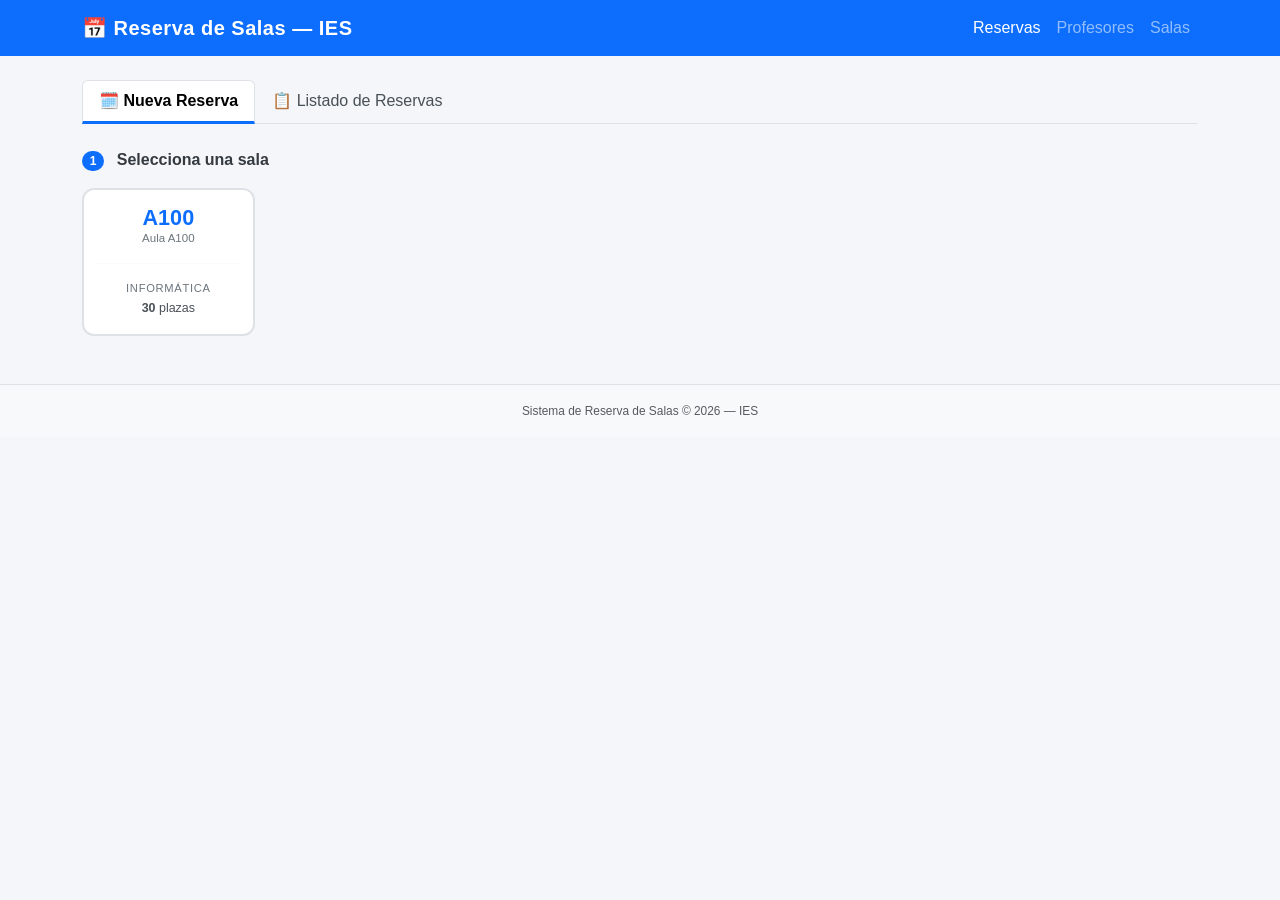
<file: Alumnat/index.html>
<!DOCTYPE html>
<html lang="es">
<head>
  <meta charset="UTF-8" />
  <meta name="viewport" content="width=device-width, initial-scale=1.0" />
  <title>Reserva de Salas — IES</title>
  <link rel="stylesheet" href="vendor/bootstrap/css/bootstrap.min.css" />
  <link rel="stylesheet" href="css/styles.css" />
  <script defer src="vendor/bootstrap/js/bootstrap.bundle.min.js"></script>
  
</head>
<body>

  <!-- =========================================================
       BARRA DE NAVEGACIÓN
  ========================================================= -->
  <nav class="navbar navbar-expand navbar-dark bg-primary">
    <div class="container">
      <span class="navbar-brand fw-bold">📅 Reserva de Salas — IES</span>
      <ul class="navbar-nav ms-auto">
        <li class="nav-item"><a class="nav-link active" href="index.html">Reservas</a></li>
        <li class="nav-item"><a class="nav-link" href="profesores.html">Profesores</a></li>
        <li class="nav-item"><a class="nav-link" href="salas.html">Salas</a></li>
      </ul>
    </div>
  </nav>

  <!-- =========================================================
       CONTENIDO PRINCIPAL
  ========================================================= -->
  <main class="container my-4">

    <!-- PESTAÑAS -->
    <ul class="nav nav-tabs mb-4" id="pestanas" role="tablist">
      <li class="nav-item" role="presentation">
        <button class="nav-link active" id="tab-reserva-btn"
                data-bs-toggle="tab" data-bs-target="#tab-reserva"
                type="button" role="tab">
          🗓️ Nueva Reserva
        </button>
      </li>
      <li class="nav-item" role="presentation">
        <button class="nav-link" id="tab-listado-btn"
                data-bs-toggle="tab" data-bs-target="#tab-listado"
                type="button" role="tab">
          📋 Listado de Reservas
        </button>
      </li>
    </ul>

    <div class="tab-content" id="contenido-pestanas">

      <!-- =====================================================
           PESTAÑA 1 — NUEVA RESERVA (multi-paso)
      ===================================================== -->
      <div class="tab-pane fade show active" id="tab-reserva" role="tabpanel">

        <div id="alerta-reserva" class="mb-3"></div>

        <!-- PASO 1: SELECCIÓN DE SALA -->
        <section id="paso-salas">
          <p class="paso-titulo">
            <span class="badge bg-primary rounded-pill me-2">1</span>
            Selecciona una sala
          </p>
          <div class="row g-3" id="cards-salas">

            <!-- ================================================
                 EJEMPLO ESTÁTICO — así debe quedar cada card
                 Tu JS debe generar una igual por cada sala del JSON
            ================================================ -->
            <div class="col-xl-2 col-md-3 col-sm-4 col-6">
              <div class="sala-card" id="card-A100">
                <span class="sala-check">✔</span>
                <div class="sala-id">A100</div>
                <div class="sala-nombre">Aula A100</div>
                <hr>
                <div class="sala-tipo">Informática</div>
                <div class="sala-cap"><strong>30</strong> plazas</div>
              </div>
            </div>
            <!-- FIN EJEMPLO — elimina este bloque cuando tu JS funcione -->

          </div>
        </section>

        <!-- PASO 2: CALENDARIO (oculto hasta seleccionar sala) -->
        <section id="paso-calendario" class="d-none mt-4">
          <p class="paso-titulo">
            <span class="badge bg-primary rounded-pill me-2">2</span>
            Elige una fecha — pincha el día para ver disponibilidad
          </p>
          <div class="card shadow-sm">
            <div class="card-body">
              <div class="d-flex justify-content-between align-items-center mb-3">
                <button class="btn btn-outline-secondary btn-sm px-3" id="btn-mes-anterior">&#8249;</button>
                <span class="fw-semibold text-capitalize" id="cal-titulo"></span>
                <button class="btn btn-outline-secondary btn-sm px-3" id="btn-mes-siguiente">&#8250;</button>
              </div>

              <div class="calendario-grid" id="calendario-grid"></div>

              <div class="cal-leyenda mt-3">
                <span><i class="cal-dot-leyenda dot-reserva"></i> Con reservas</span>
                <span><i class="cal-dot-leyenda dot-hoy"></i> Hoy</span>
                <span class="text-muted">· Días en gris: no disponibles</span>
              </div>
            </div>
          </div>
        </section>

      </div><!-- /tab-reserva -->


      <!-- =====================================================
           PESTAÑA 2 — LISTADO DE RESERVAS
      ===================================================== -->
      <div class="tab-pane fade" id="tab-listado" role="tabpanel">

        <!-- Filtros -->
        <div class="card shadow-sm mb-3">
          <div class="card-body">
            <div class="row g-3 align-items-end">
              <div class="col-md-4">
                <label for="filtro-sala" class="form-label">Filtrar por sala</label>
                <select class="form-select" id="filtro-sala">
                  <option value="">Todas las salas</option>
                </select>
              </div>
              <div class="col-md-4">
                <label for="filtro-fecha" class="form-label">Filtrar por fecha</label>
                <input type="date" class="form-control" id="filtro-fecha" />
              </div>
              <div class="col-md-4 d-flex gap-2">
                <button class="btn btn-primary w-100" id="btn-filtrar">Filtrar</button>
                <button class="btn btn-outline-secondary w-100" id="btn-limpiar-filtros">Limpiar</button>
              </div>
            </div>
          </div>
        </div>

        <!-- Tabla -->
        <div class="card shadow-sm">
          <div class="card-body p-0">
            <div class="table-responsive">
              <table class="table table-hover table-striped mb-0">
                <thead class="table-dark">
                  <tr>
                    <th>Profesor</th>
                    <th>DNI</th>
                    <th>Curso</th>
                    <th>Sala</th>
                    <th>Fecha</th>
                    <th>Inicio</th>
                    <th>Fin</th>
                    <th>Acciones</th>
                  </tr>
                </thead>
                <tbody id="tabla-reservas">

                  <!-- ================================================
                       EJEMPLO ESTÁTICO — así debe quedar cada fila
                       Tu JS debe generar una igual por cada reserva del JSON
                  ================================================ -->
                  <tr>
                    <td>María López Fernández</td>
                    <td>12345678A</td>
                    <td>1º DAW</td>
                    <td><span class="badge bg-secondary">A100</span></td>
                    <td>2026-06-22</td>
                    <td>09:00</td>
                    <td>11:00</td>
                    <td>
                      <button class="btn btn-danger btn-eliminar">Eliminar</button>
                    </td>
                  </tr>
                  <!-- FIN EJEMPLO — elimina esta fila cuando tu JS funcione -->

                </tbody>
              </table>
            </div>
          </div>
        </div>

        <div id="alerta-listado" class="mt-3"></div>

      </div><!-- /tab-listado -->

    </div><!-- /tab-content -->
  </main>

  <!-- =========================================================
       FOOTER
  ========================================================= -->
  <footer class="bg-light border-top text-center text-muted py-3 mt-5">
    <small>Sistema de Reserva de Salas &copy; 2026 — IES</small>
  </footer>

  <!-- =========================================================
       MODAL — SELECCIÓN DE HORAS Y PROFESOR
  ========================================================= -->
  <div class="modal fade" id="modal-horas" tabindex="-1" aria-hidden="true">
    <div class="modal-dialog modal-lg modal-dialog-centered modal-dialog-scrollable">
      <div class="modal-content">

        <div class="modal-header bg-primary text-white">
          <h5 class="modal-title" id="modal-titulo">Reserva</h5>
          <button type="button" class="btn-close btn-close-white" data-bs-dismiss="modal"></button>
        </div>

        <div class="modal-body">
          <div id="alerta-modal"></div>

          <p class="text-muted small mb-3">
            Pincha en las horas <span class="text-success fw-semibold">libres</span>
            para seleccionarlas.
            Las horas <span class="text-danger fw-semibold">ocupadas</span> no están disponibles.
          </p>

          <!-- ================================================
               EJEMPLO ESTÁTICO — 19 de junio, sala A100
               Slots 09:00 y 10:00 ocupados (reserva existente).
               Tu JS debe generar una estructura igual para la fecha y sala elegidas.
          ================================================ -->
          <div class="grid-horas" id="grid-horas">

            <button class="slot-hora libre" data-hora="08:00">
              <span class="slot-time">08:00 – 09:00</span>
              <span class="slot-estado">Libre</span>
            </button>

            <button class="slot-hora ocupado" data-hora="09:00" disabled>
              <span class="slot-time">09:00 – 10:00</span>
              <span class="slot-estado">Ocupada</span>
            </button>

            <button class="slot-hora ocupado" data-hora="10:00" disabled>
              <span class="slot-time">10:00 – 11:00</span>
              <span class="slot-estado">Ocupada</span>
            </button>

            <button class="slot-hora libre" data-hora="11:00">
              <span class="slot-time">11:00 – 12:00</span>
              <span class="slot-estado">Libre</span>
            </button>

            <button class="slot-hora libre" data-hora="12:00">
              <span class="slot-time">12:00 – 13:00</span>
              <span class="slot-estado">Libre</span>
            </button>

            <button class="slot-hora libre" data-hora="13:00">
              <span class="slot-time">13:00 – 14:00</span>
              <span class="slot-estado">Libre</span>
            </button>

            <button class="slot-hora libre" data-hora="14:00">
              <span class="slot-time">14:00 – 15:00</span>
              <span class="slot-estado">Libre</span>
            </button>

            <button class="slot-hora libre" data-hora="15:00">
              <span class="slot-time">15:00 – 16:00</span>
              <span class="slot-estado">Libre</span>
            </button>

            <button class="slot-hora libre" data-hora="16:00">
              <span class="slot-time">16:00 – 17:00</span>
              <span class="slot-estado">Libre</span>
            </button>

            <button class="slot-hora libre" data-hora="17:00">
              <span class="slot-time">17:00 – 18:00</span>
              <span class="slot-estado">Libre</span>
            </button>

            <button class="slot-hora libre" data-hora="18:00">
              <span class="slot-time">18:00 – 19:00</span>
              <span class="slot-estado">Libre</span>
            </button>

            <button class="slot-hora libre" data-hora="19:00">
              <span class="slot-time">19:00 – 20:00</span>
              <span class="slot-estado">Libre</span>
            </button>

            <button class="slot-hora libre" data-hora="20:00">
              <span class="slot-time">20:00 – 21:00</span>
              <span class="slot-estado">Libre</span>
            </button>

            <button class="slot-hora libre" data-hora="21:00">
              <span class="slot-time">21:00 – 22:00</span>
              <span class="slot-estado">Libre</span>
            </button>

          </div>
          <!-- FIN EJEMPLO — vacía el div cuando tu JS funcione -->
            
          <hr class="my-4" />

          <div>
            <label for="modal-profesor" class="form-label fw-semibold">
              👤 Profesor
              <small class="text-muted fw-normal ms-1">(activo tras seleccionar horas)</small>
            </label>
            <select class="form-select" id="modal-profesor" disabled>
              <option value="">-- Selecciona primero las horas --</option>
            </select>
          </div>
        </div>

        <div class="modal-footer">
          <button type="button" class="btn btn-outline-secondary" data-bs-dismiss="modal">
            Cancelar
          </button>
          <button type="button" class="btn btn-success" id="btn-confirmar-reserva" disabled>
            ✔ Confirmar Reserva
          </button>
        </div>

      </div>
    </div>
  </div><!-- /modal-horas -->

</body>
</html>
</file>
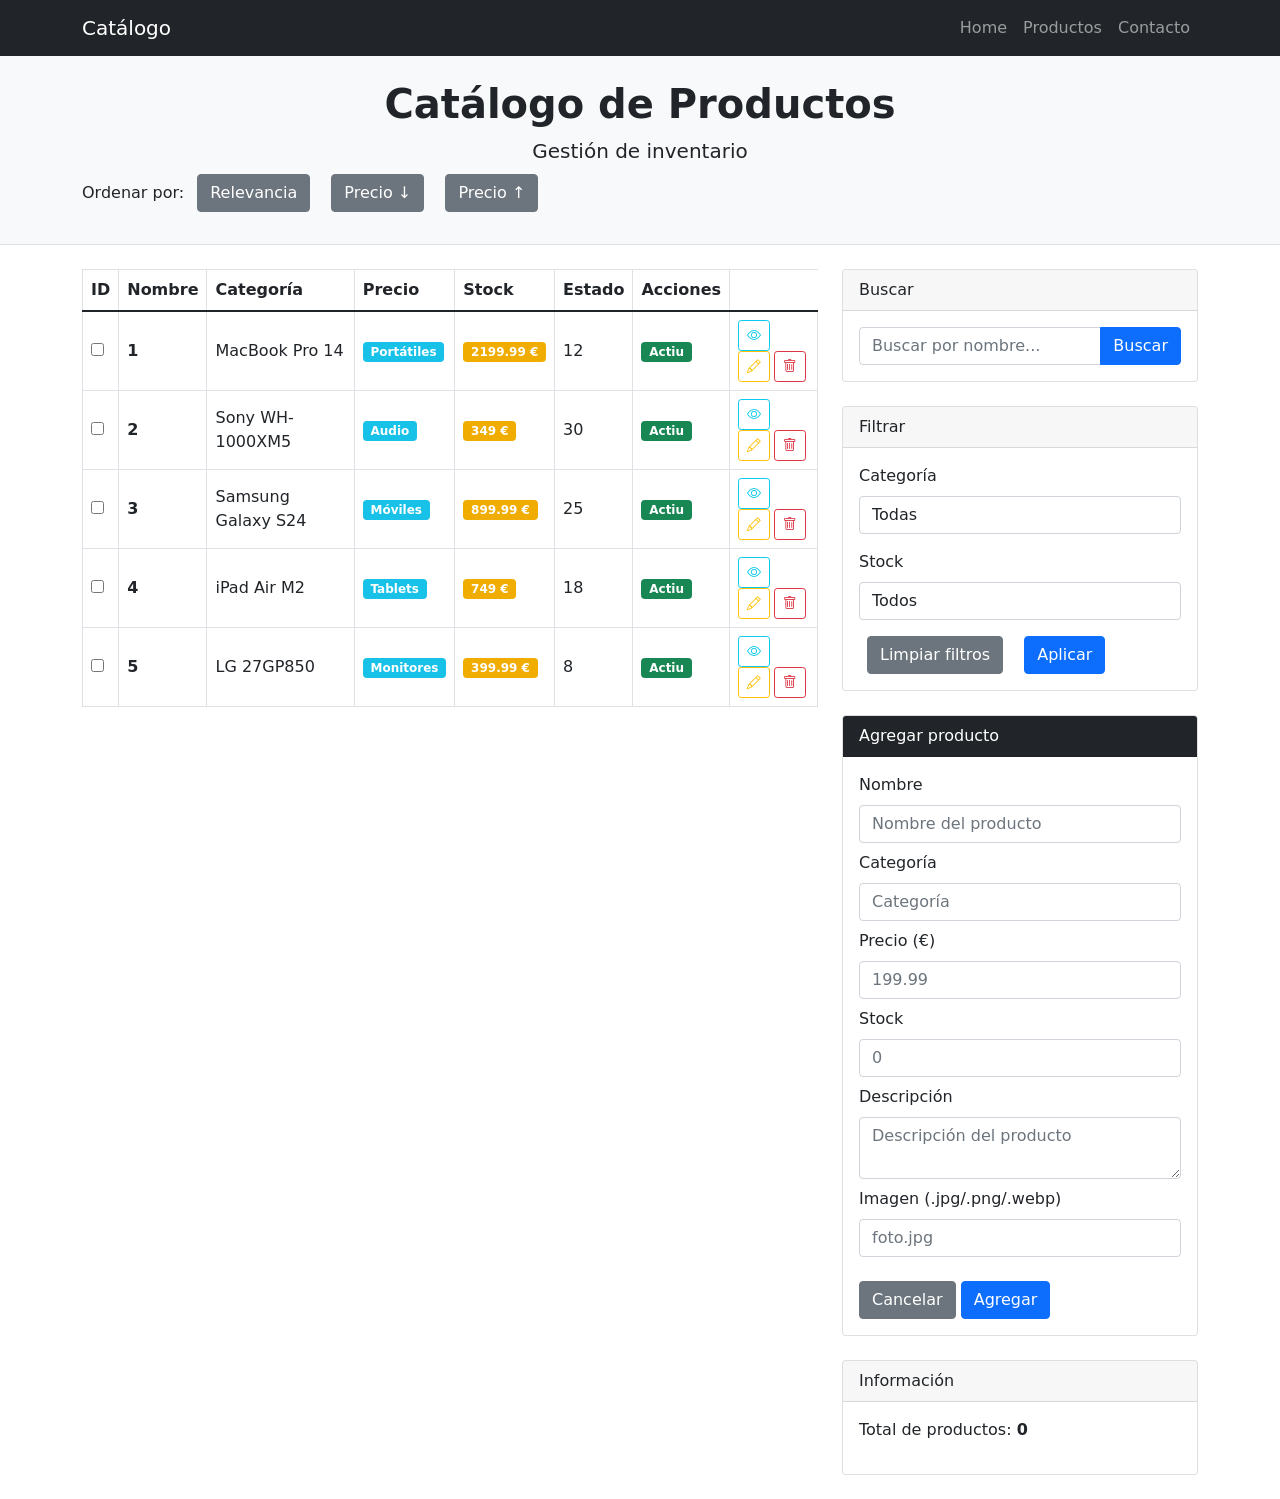
<file: APUNTS/Examen Repas4 intento/index.html>
<!DOCTYPE html>
<html lang="es">
<head>
    <meta charset="UTF-8">
    <meta http-equiv="X-UA-Compatible" content="IE=edge">
    <meta name="viewport" content="width=device-width, initial-scale=1.0">
    <title>Catálogo de Productos</title>
    <link rel="stylesheet" href="./css/bootstrap.min.css">
    <link rel="stylesheet" href="https://cdn.jsdelivr.net/npm/bootstrap-icons@1.11.3/font/bootstrap-icons.min.css">
    <link rel="stylesheet" href="./css/jquery-ui.css">
    <script src="./js/jquery-3.7.1.min.js"></script>
    <script src="./js/jquery-ui.js"></script>
    <script src="./js/index.js" type="application/javascript"></script>
</head>
<body>
    <!-- Responsive navbar-->
    <nav class="navbar navbar-expand-lg navbar-dark bg-dark">
        <div class="container">
            <a class="navbar-brand" href="index.html">Catálogo</a>
            <button class="navbar-toggler" type="button" data-bs-toggle="collapse"
                data-bs-target="#navbarSupportedContent" aria-controls="navbarSupportedContent" aria-expanded="false"
                aria-label="Toggle navigation"><span class="navbar-toggler-icon"></span></button>
            <div class="collapse navbar-collapse" id="navbarSupportedContent">
                <ul class="navbar-nav ms-auto mb-2 mb-lg-0">
                    <li class="nav-item"><a class="nav-link" href="#">Home</a></li>
                    <li class="nav-item"><a class="nav-link" href="#!">Productos</a></li>
                    <li class="nav-item"><a class="nav-link" href="#!">Contacto</a></li>
                </ul>
            </div>
        </div>
    </nav>

    <!-- Page header -->
    <header class="py-3 bg-light border-bottom mb-4">
        <div class="container">
            <div class="text-center my-2">
                <h1 class="fw-bolder">Catálogo de Productos</h1>
                <p class="lead mb-0">Gestión de inventario</p>
            </div>
            <div class="text-start">
                <p>Ordenar por:
                    <button class="btn btn-secondary mx-2" id="btnRelevancia">Relevancia</button>
                    <button class="btn btn-secondary mx-2" id="btnPrecioAlto">Precio ↓</button>
                    <button class="btn btn-secondary mx-2" id="btnPrecioBajo">Precio ↑</button>
                </p>
            </div>
        </div>
    </header>

    <!-- Page content-->
    <div class="container">
        <div class="row">
            <!-- Listado de productos -->
            <div class="col-lg-8">
                <table class="table table-bordered align-middle">
                    <thead>
                        <tr>
                            <th>ID</th>
                            <th>Nombre</th>
                            <th>Categoría</th>
                            <th>Precio</th>
                            <th>Stock</th>
                            <th>Estado</th>
                            <th>Acciones</th>
                        </tr>
                    </thead>
                    <tbody id="listado">
                        <!--
                        <tr>
                            <td><strong>1</strong></td>
                            <td>MacBook Pro 14</td>
                            <td><span class="badge bg-info">Portátiles</span></td>
                            <td><span class="badge bg-warning text-dark">2199.99€</span></td>
                            <td>12</td>
                            <td><span class="badge bg-success">Activo</span></td>
                            <td>
                                <button class="btn btn-sm btn-outline-warning"><i class="bi bi-pencil-square"></i></button>
                                <button class="btn btn-sm btn-outline-danger"><i class="bi bi-trash"></i></button>
                            </td>
                        </tr>
                        -->
                    </tbody>
                </table>
            </div>

            <!-- Side widgets-->
            <div class="col-lg-4">
                <!-- Search widget-->
                <div class="card mb-4">
                    <div class="card-header">Buscar</div>
                    <div class="card-body">
                        <div class="input-group">
                            <input class="form-control" type="text" placeholder="Buscar por nombre..."
                                aria-label="Buscar por nombre..." id="buscador" />
                            <button id="btnBuscar" class="btn btn-primary" type="button">Buscar</button>
                        </div>
                    </div>
                </div>

                <!-- Filtros -->
                <div class="card mb-4">
                    <div class="card-header">Filtrar</div>
                    <div class="card-body">
                        <form id="form-filtro">
                            <div class="form-group">
                                <label for="filtroCat" class="form-label">Categoría</label>
                                <select id="filtroCat" class="form-control mb-3">
                                    <option value="">Todas las categorías</option>
                                </select>
                            </div>

                            <div class="form-group">
                                <label for="filtroStock" class="form-label">Stock</label>
                                <select id="filtroStock" class="form-control mb-3">
                                    <option value="">Todos</option>
                                    <option value="disponible">Con stock</option>
                                    <option value="agotado">Agotado</option>
                                </select>
                            </div>

                            <p class="text-danger" id="errorMensaje"></p>
                            <button type="reset" class="btn btn-secondary mx-2" id="btnLimpiar">Limpiar filtros</button>
                            <button type="submit" class="btn btn-primary mx-2" id="btnFiltrar">Aplicar</button>
                        </form>
                    </div>
                </div>

                <!-- Formulario agregar/editar -->
                <div class="card mb-4">
                    <div class="card-header bg-dark text-white" id="tituloFormulario">Agregar producto</div>
                    <div class="card-body">
                        <form id="formulario-producto">
                            <input type="hidden" id="productoId">

                            <div class="mb-2">
                                <label for="nombre" class="form-label">Nombre</label>
                                <input type="text" id="nombre" name="nombre" class="form-control"
                                    required pattern="^[\w\s\-\.]{3,60}$" placeholder="Nombre del producto">
                            </div>

                            <div class="mb-2">
                                <label for="categoria" class="form-label">Categoría</label>
                                <input type="text" id="categoria" name="categoria" class="form-control"
                                    required pattern="^[\w\s]{2,40}$" placeholder="Categoría">
                            </div>

                            <div class="mb-2">
                                <label for="precio" class="form-label">Precio (€)</label>
                                <input type="text" id="precio" name="precio" class="form-control"
                                    required pattern="^\d+(\.\d{1,2})?$" placeholder="199.99">
                            </div>

                            <div class="mb-2">
                                <label for="stock" class="form-label">Stock</label>
                                <input type="text" id="stock" name="stock" class="form-control"
                                    required pattern="^\d+$" placeholder="0">
                            </div>

                            <div class="mb-2">
                                <label for="descripcion" class="form-label">Descripción</label>
                                <textarea id="descripcion" name="descripcion" class="form-control"
                                    maxlength="200" required placeholder="Descripción del producto"></textarea>
                            </div>

                            <div class="mb-2">
                                <label for="img" class="form-label">Imagen (.jpg/.png/.webp)</label>
                                <input type="text" id="img" name="img" class="form-control"
                                    required pattern="^.+\.(jpg|png|webp)$" placeholder="foto.jpg">
                            </div>

                            <p class="text-danger mt-2" id="errorMensaje"></p>

                            <button type="reset" class="btn btn-secondary mt-2" id="btnCancelar">Cancelar</button>
                            <button type="submit" class="btn btn-primary mt-2" id="btnEnviar">Agregar</button>
                        </form>
                    </div>
                </div>

                <!-- Info widget-->
                <div class="card mb-4">
                    <div class="card-header">Información</div>
                    <div class="card-body">
                        <p id="infoProductos">Total de productos: <strong id="totalProductos">0</strong></p>
                    </div>
                </div>
            </div>
        </div>
    </div>

</body>
</html>
</file>
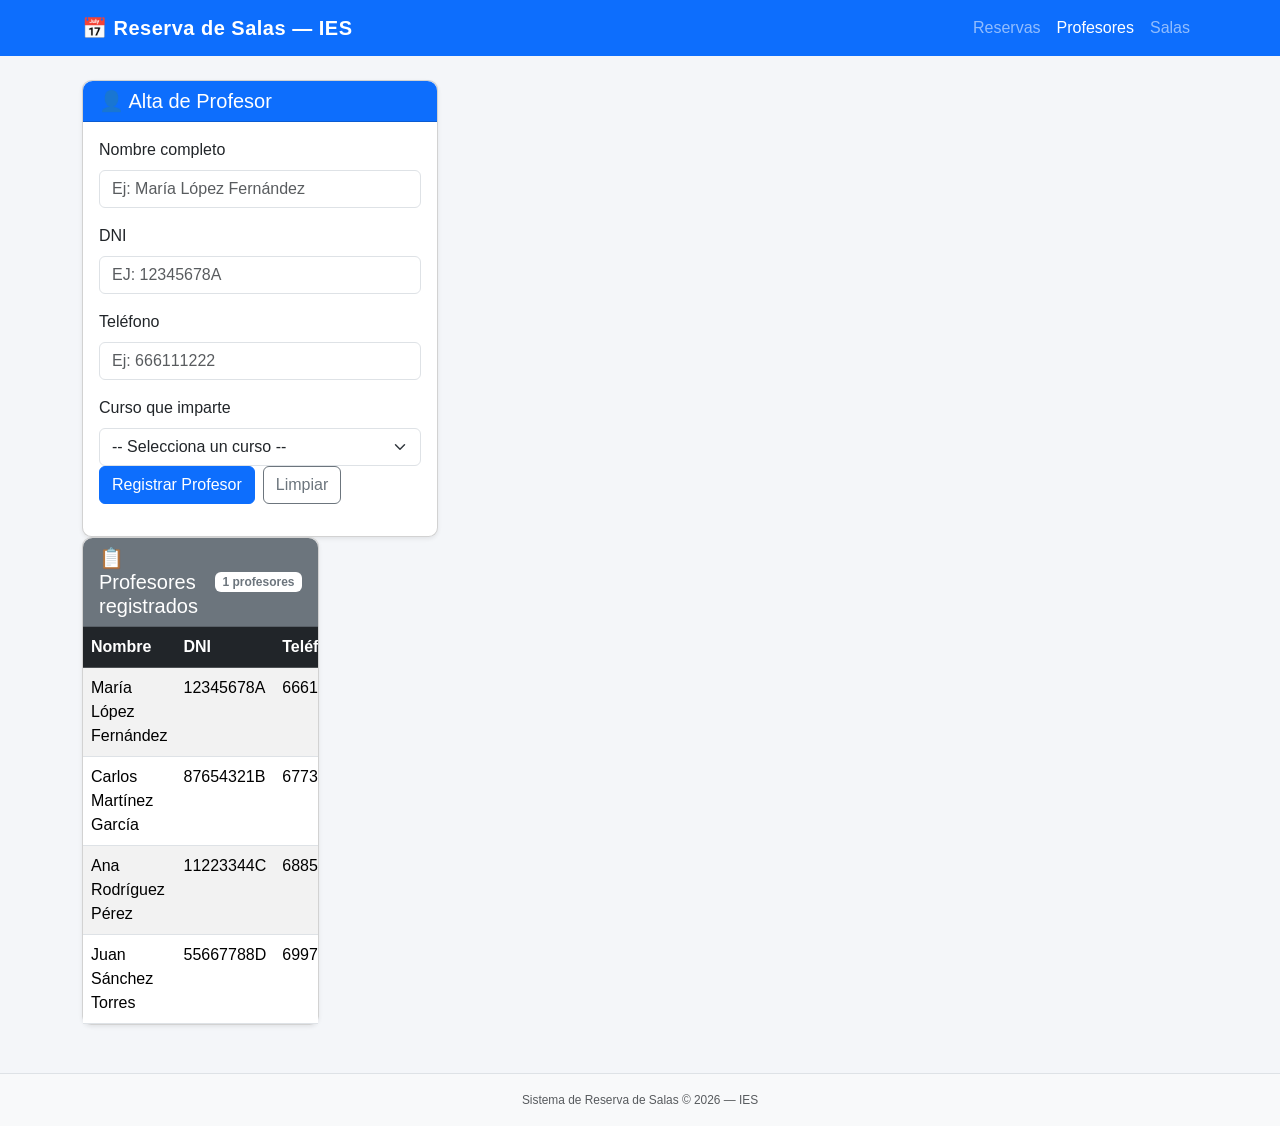
<file: Alumnat/profesores.html>
<!DOCTYPE html>
<html lang="es">

<head>
  <meta charset="UTF-8" />
  <meta name="viewport" content="width=device-width, initial-scale=1.0" />
  <title>Gestión de Profesores — IES</title>
  <link rel="stylesheet" href="vendor/bootstrap/css/bootstrap.min.css" />
  <link rel="stylesheet" href="css/styles.css" />
  <script defer src="vendor/bootstrap/js/bootstrap.bundle.min.js"></script>

  <script src="./js/professors.js" defer></script>

</head>

<body>

  <!-- =========================================================
       BARRA DE NAVEGACIÓN
  ========================================================= -->
  <nav class="navbar navbar-expand navbar-dark bg-primary">
    <div class="container">
      <span class="navbar-brand fw-bold">📅 Reserva de Salas — IES</span>
      <ul class="navbar-nav ms-auto">
        <li class="nav-item"><a class="nav-link" href="index.html">Reservas</a></li>
        <li class="nav-item"><a class="nav-link active" href="profesores.html">Profesores</a></li>
        <li class="nav-item"><a class="nav-link" href="salas.html">Salas</a></li>
      </ul>
    </div>
  </nav>

  <!-- =========================================================
       CONTENIDO PRINCIPAL
  ========================================================= -->
  <main class="container my-4">
    <div class="row g-4">

      <!-- =====================================================
           COLUMNA IZQUIERDA — FORMULARIO ALTA / EDICIÓN
      ===================================================== -->
      <div class="col-md-4">
        <div class="card shadow-sm">

          <div class="card-header bg-primary text-white" id="form-profesor-header">
            <h5 class="mb-0" id="form-profesor-titulo">👤 Alta de Profesor</h5>
          </div>

          <div class="card-body">
            <div id="alerta-profesor"></div>

            <form id="form-profesor" novalidate>

              <div class="mb-3">
                <label for="p-nombre" class="form-label">Nombre completo</label>
                <input type="text" class="form-control" id="p-nombre" maxlength="15" pattern="[A-Za-z\s]{2,15}"
                  title="Introdueix entre 2 i 15 lletres" required placeholder="Ej: María López Fernández" />
              </div>

              <div class="mb-3">
                <label for="p-dni" class="form-label">DNI</label>
                <input type="text" class="form-control text-uppercase" id="p-dni" placeholder="Ej: 12345678A" maxlength="9" required/>
              </div>

              <div class="mb-3">
                <label for="p-telefono" class="form-label">Teléfono</label>
                <input type="tel" class="form-control" id="p-telefono" placeholder="Ej: 666111222"
                  pattern="^\d{3}\s\d{3}\s\d{3}$" title="El telefono ha de ser amb el següent  format 999 999 999"
                  required />
              </div>

              <div class="mb-3">
                <label for="p-curso" class="form-label">Curso que imparte</label>
                <select class="form-select" id="p-curso" required>
                  <option value="">-- Selecciona un curso --</option>
                  <option value="1º DAW">1º DAW</option>
                  <option value="2º DAW">2º DAW</option>
                  <option value="1º DAM">1º DAM</option>
                  <option value="2º DAM">2º DAM</option>
                  <option value="1º ASIR">1º ASIR</option>
                  <option value="2º ASIR">2º ASIR</option>
                  <option value="1º SMR">1º SMR</option>
                  <option value="2º SMR">2º SMR</option>
                </select>
                <div class="text-danger" id="miissatgeError"></div>
                <div class="d-flex gap-2 flex-wrap">
                  <button type="submit" class="btn btn-primary" id="btn-form-profesor">
                    Registrar Profesor
                  </button>
                  <button type="reset" class="btn btn-outline-secondary">
                    Limpiar
                  </button>
                  <button type="button" class="btn btn-outline-danger d-none" id="btn-cancelar-edicion">
                    Cancelar
                  </button>
                </div>
            </form>
          </div>
        </div>
      </div><!-- /col formulario -->


      <!-- =====================================================
           COLUMNA DERECHA — LISTADO DE PROFESORES
      ===================================================== -->
      <div class="col-md-8">
        <div class="card shadow-sm">
          <div class="card-header bg-secondary text-white d-flex justify-content-between align-items-center">
            <h5 class="mb-0">📋 Profesores registrados</h5>
            <span class="badge bg-white text-secondary" id="badge-total">1 profesores</span>
          </div>
          <div class="card-body p-0">
            <div class="table-responsive">
              <table class="table table-hover table-striped mb-0">
                <thead class="table-dark">
                  <tr>
                    <th>Nombre</th>
                    <th>DNI</th>
                    <th>Teléfono</th>
                    <th>Curso</th>
                    <th>Acciones</th>
                  </tr>
                </thead>
                <tbody id="tabla-profesores">

                  <!-- ================================================
                       EJEMPLO ESTÁTICO — así debe quedar cada fila
                       Tu JS debe generar una igual por cada profesor del JSON
                  ================================================ -->
                  <tr>
                    <td>María López Fernández</td>
                    <td>12345678A</td>
                    <td>666111222</td>
                    <td>1º DAW</td>
                    <td>
                      <button class="btn btn-warning btn-sm me-2">Editar</button>
                      <button class="btn btn-danger btn-sm">Eliminar</button>
                    </td>
                  </tr>
                  <!-- FIN EJEMPLO — elimina esta fila cuando tu JS funcione -->

                </tbody>
              </table>
            </div>
          </div>
        </div>
      </div><!-- /col listado -->

    </div><!-- /row -->
  </main>

  <!-- =========================================================
       FOOTER
  ========================================================= -->
  <footer class="bg-light border-top text-center text-muted py-3 mt-5">
    <small>Sistema de Reserva de Salas &copy; 2026 — IES</small>
  </footer>

</body>

</html>
</file>
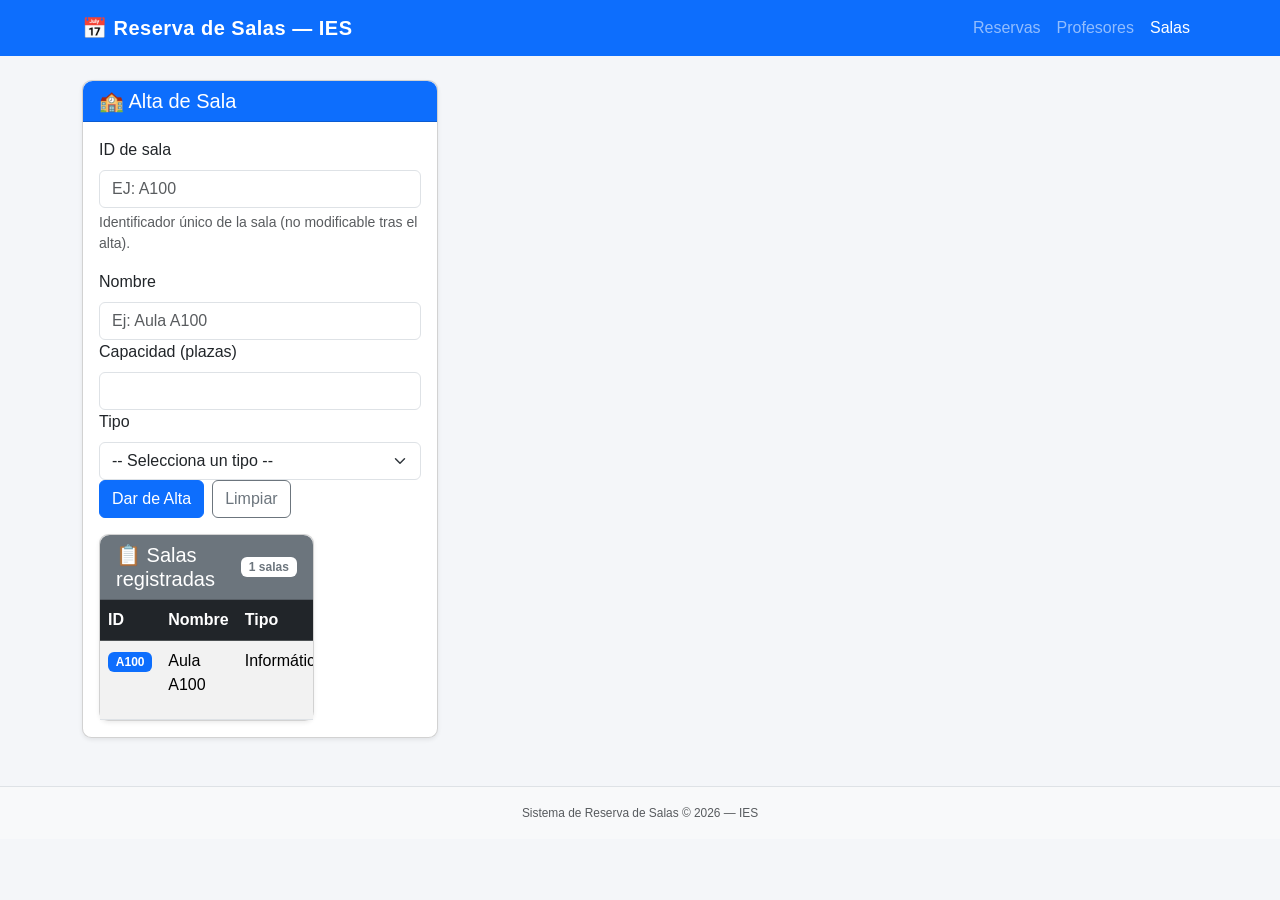
<file: Alumnat/salas.html>
<!DOCTYPE html>
<html lang="es">
<head>
  <meta charset="UTF-8" />
  <meta name="viewport" content="width=device-width, initial-scale=1.0" />
  <title>Gestión de Salas — IES</title>
  <link rel="stylesheet" href="vendor/bootstrap/css/bootstrap.min.css" />
  <link rel="stylesheet" href="css/styles.css" />
  <script defer src="vendor/bootstrap/js/bootstrap.bundle.min.js"></script>
</head>
<body>

  <!-- =========================================================
       BARRA DE NAVEGACIÓN
  ========================================================= -->
  <nav class="navbar navbar-expand navbar-dark bg-primary">
    <div class="container">
      <span class="navbar-brand fw-bold">📅 Reserva de Salas — IES</span>
      <ul class="navbar-nav ms-auto">
        <li class="nav-item"><a class="nav-link" href="index.html">Reservas</a></li>
        <li class="nav-item"><a class="nav-link" href="profesores.html">Profesores</a></li>
        <li class="nav-item"><a class="nav-link active" href="salas.html">Salas</a></li>
      </ul>
    </div>
  </nav>

  <!-- =========================================================
       CONTENIDO PRINCIPAL
  ========================================================= -->
  <main class="container my-4">
    <div class="row g-4">

      <!-- =====================================================
           COLUMNA IZQUIERDA — FORMULARIO ALTA / EDICIÓN
      ===================================================== -->
      <div class="col-md-4">
        <div class="card shadow-sm">

          <!-- El título y color del header cambian según el modo (JS lo gestiona) -->
          <div class="card-header bg-primary text-white" id="form-sala-header">
            <h5 class="mb-0" id="form-sala-titulo">🏫 Alta de Sala</h5>
          </div>

          <div class="card-body">
            <div id="alerta-sala"></div>

            <form id="form-sala" novalidate>

              <div class="mb-3">
                <label for="s-id" class="form-label">ID de sala</label>
                <input type="text" class="form-control text-uppercase" id="s-id"
                       placeholder="Ej: A100" />
                <div class="form-text" id="s-id-ayuda">
                  Identificador único de la sala (no modificable tras el alta).
                </div>
              </div>

              <div class="mb-3">
                <label for="s-nombre" class="form-label">Nombre</label>
                <input type="text" class="form-control" id="s-nombre"
                       placeholder="Ej: Aula A100" />
              

              <div class="mb-3">
                <label for="s-capacidad" class="form-label">Capacidad (plazas)</label>
                <input type="number" class="form-control" id="s-capacidad"
                       min="1" max="500" required />
              
              <div class="mb-3">
                <label for="s-tipo" class="form-label">Tipo</label>
                <select class="form-select" id="s-tipo" required>
                  <option value="">-- Selecciona un tipo --</option>
                  <option value="Informática">Informática</option>
                  <option value="General">General</option>
                  <option value="Laboratorio">Laboratorio</option>
                  <option value="Conferencias">Conferencias</option>
                  <option value="Taller">Taller</option>
                </select>

              <div class="d-flex gap-2">
                <!-- El texto del botón submit cambia según el modo -->
                <button type="submit" class="btn btn-primary" id="btn-form-sala">
                  Dar de Alta
                </button>
                <button type="reset" class="btn btn-outline-secondary">
                  Limpiar
                </button>
                <!-- Botón cancelar edición (oculto en modo alta) -->
                <button type="button" class="btn btn-outline-danger d-none"
                        id="btn-cancelar-edicion">
                  Cancelar
                </button>
              </div>

            </form>
          </div>
        </div>
      </div><!-- /col formulario -->


      <!-- =====================================================
           COLUMNA DERECHA — LISTADO DE SALAS
      ===================================================== -->
      <div class="col-md-8">
        <div class="card shadow-sm">
          <div class="card-header bg-secondary text-white d-flex justify-content-between align-items-center">
            <h5 class="mb-0">📋 Salas registradas</h5>
            <span class="badge bg-white text-secondary" id="badge-total">1 salas</span>
          </div>
          <div class="card-body p-0">
            <div class="table-responsive">
              <table class="table table-hover table-striped mb-0">
                <thead class="table-dark">
                  <tr>
                    <th>ID</th>
                    <th>Nombre</th>
                    <th>Tipo</th>
                    <th>Plazas</th>
                    <th>Acciones</th>
                  </tr>
                </thead>
                <tbody id="tabla-salas">

                  <!-- ================================================
                       EJEMPLO ESTÁTICO — así debe quedar cada fila
                       Tu JS debe generar una igual por cada sala del JSON
                  ================================================ -->
                  <tr>
                    <td><span class="badge bg-primary">A100</span></td>
                    <td>Aula A100</td>
                    <td>Informática</td>
                    <td>30</td>
                    <td>
                      <button class="btn btn-warning btn-sm me-2">Editar</button>
                      <button class="btn btn-danger btn-sm">Eliminar</button>
                    </td>
                  </tr>
                  <!-- FIN EJEMPLO — elimina esta fila cuando tu JS funcione -->

                </tbody>
              </table>
            </div>
          </div>
        </div>
      </div><!-- /col listado -->

    </div><!-- /row -->
  </main>

  <!-- =========================================================
       FOOTER
  ========================================================= -->
  <footer class="bg-light border-top text-center text-muted py-3 mt-5">
    <small>Sistema de Reserva de Salas &copy; 2026 — IES</small>
  </footer>

</body>
</html>
</file>
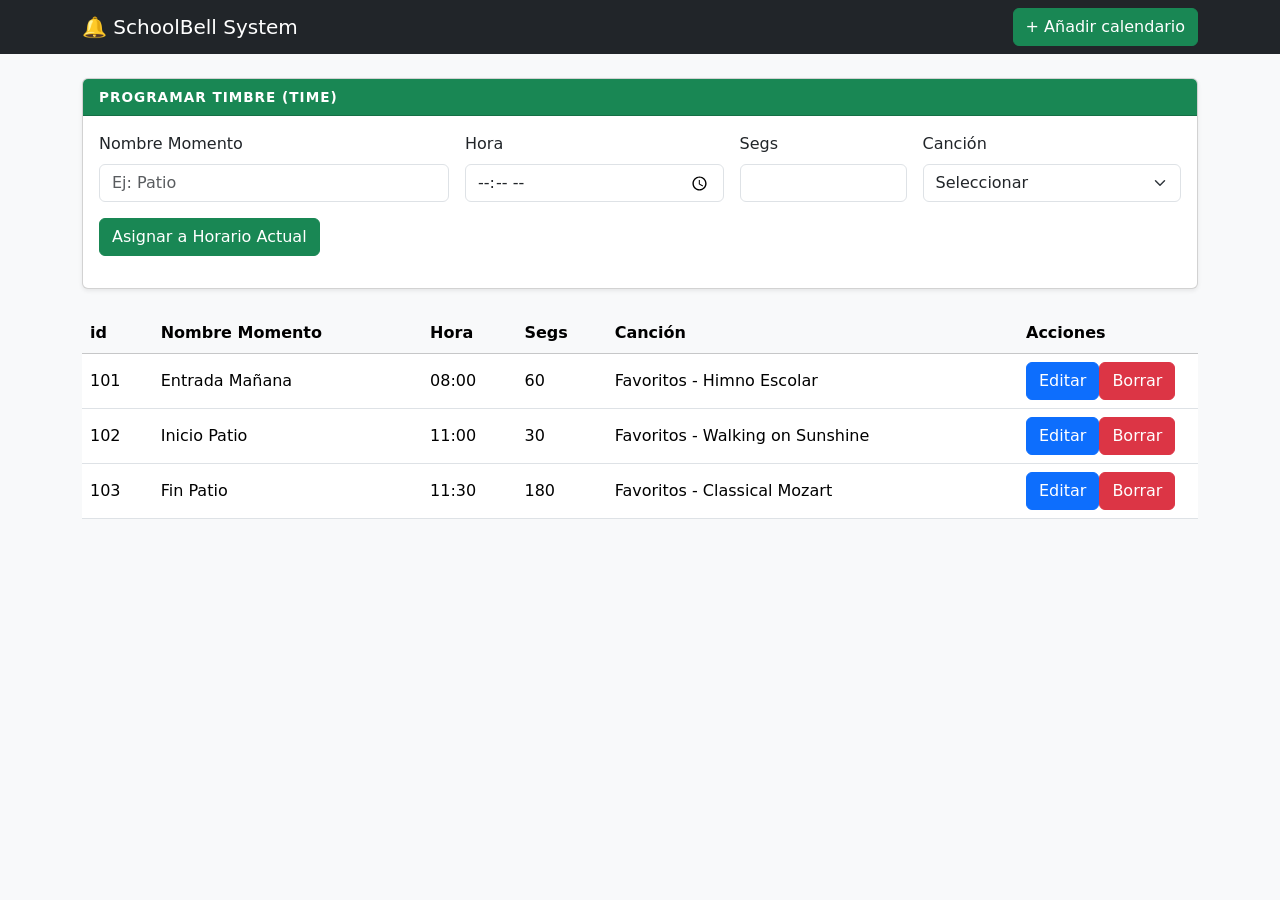
<file: APUNTS/SchoolBellExamen/schedule.html>
<!DOCTYPE html>
<html lang="es">

<head>
    <meta charset="UTF-8">
    <meta name="viewport" content="width=device-width, initial-scale=1.0">
    <title>Sistema de gestión del timbre escolar - Schedule</title>

    <link href="./css/bootstrap.min.css" rel="stylesheet">
    <link rel="stylesheet" href="./css/style.css">

    <script src="./js/bootstrap.min.js"></script>
    <script src="./js/schedule.js" ></script>
</head>

<body class="bg-light">

    <!-- NAVBAR -->
    <nav class="navbar navbar-dark bg-dark mb-4">
        <div class="container">
            <span class="navbar-brand mb-0 h1">🔔 SchoolBell System</span>

            <button class="btn btn-success"  data-bs-toggle="modal" data-bs-target="#modalCalendario">
                + Añadir calendario
            </button>
        </div>
    </nav>


    <!-- CONTENIDO -->
    <div class="container">

        <div class="card shadow-sm mb-4">
            <div class="card-header bg-success text-white">Programar Timbre (Time)</div>
            <div class="card-body">
                <form id="timeForm" class="row g-3">
                    <div class="col-md-4">
                        <label class="form-label">Nombre Momento</label>
                        <input type="text" id="timeName" class="form-control" placeholder="Ej: Patio" minlength="2" required>
                    </div>
                    <div class="col-md-3">
                        <label class="form-label">Hora</label>
                        <input type="time" id="timeHour" class="form-control" required>
                    </div>
                    <div class="col-md-2">
                        <label class="form-label">Segs</label>
                        <input type="number" id="timeDuration" class="form-control" min="1" required>
                    </div>
                    <div class="col-md-3">
                        <label class="form-label">Canción</label>
                        <select id="timeSongSelect" class="form-select" required>
                        </select>
                    </div>
                    <div class="col-12">
                        <button type="button" id="btnGuardarTime" class="btn btn-success">Asignar a Horario Actual</button>
                    </div>
                    <div class="col-12" id="errorMensaje" class="text-danger"></div>
                </form>
            </div>
        </div>


        <div class="card-body p-0">

            <table class="table table-hover align-middle mb-0">
                <thead class="table-light">
                    <tr>
                        <th>id</th>
                        <th>Nombre Momento</th>
                        <th>Hora</th>
                        <th>Segs</th>
                        <th>Canción</th>
                        <th width="180">Acciones</th>
                    </tr>
                </thead>

                <tbody id="hourTable">

                </tbody>
            </table>
        </div>
    </div>
    <!-- MODAL PLAYLIST -->
    <div class="modal fade" id="modalCalendario" tabindex="-1" aria-hidden="true">

        <div class="modal-dialog modal-dialog-centered">

            <div class="modal-content">

                <div class="modal-header bg-secondary text-white">

                    <h5 class="modal-title">
                        Calendari
                    </h5>

                    <button type="button" class="btn-close btn-close-white" data-bs-dismiss="modal">
                    </button>

                </div>

                <div class="modal-body">

                    <form>

                        <div class="mb-3">

                            <label class="form-label">
                                Nombre del calendario
                            </label>
                            <input type="hidden" id="scheduleId">
                            <input type="text" class="form-control" id="nameSchedule"
                                placeholder="Ej: Horario Estandard">
                        </div>

                        <button type="submit" id="btnAddSchedule" class="btn btn-primary w-100" id="scheduleSaveBtn">
                            Guardar calendario
                        </button>

                        <p id="missatgeError" class="text-danger"></p>
                    </form>

                </div>

            </div>

        </div>

    </div>



</body>

</html>
</file>
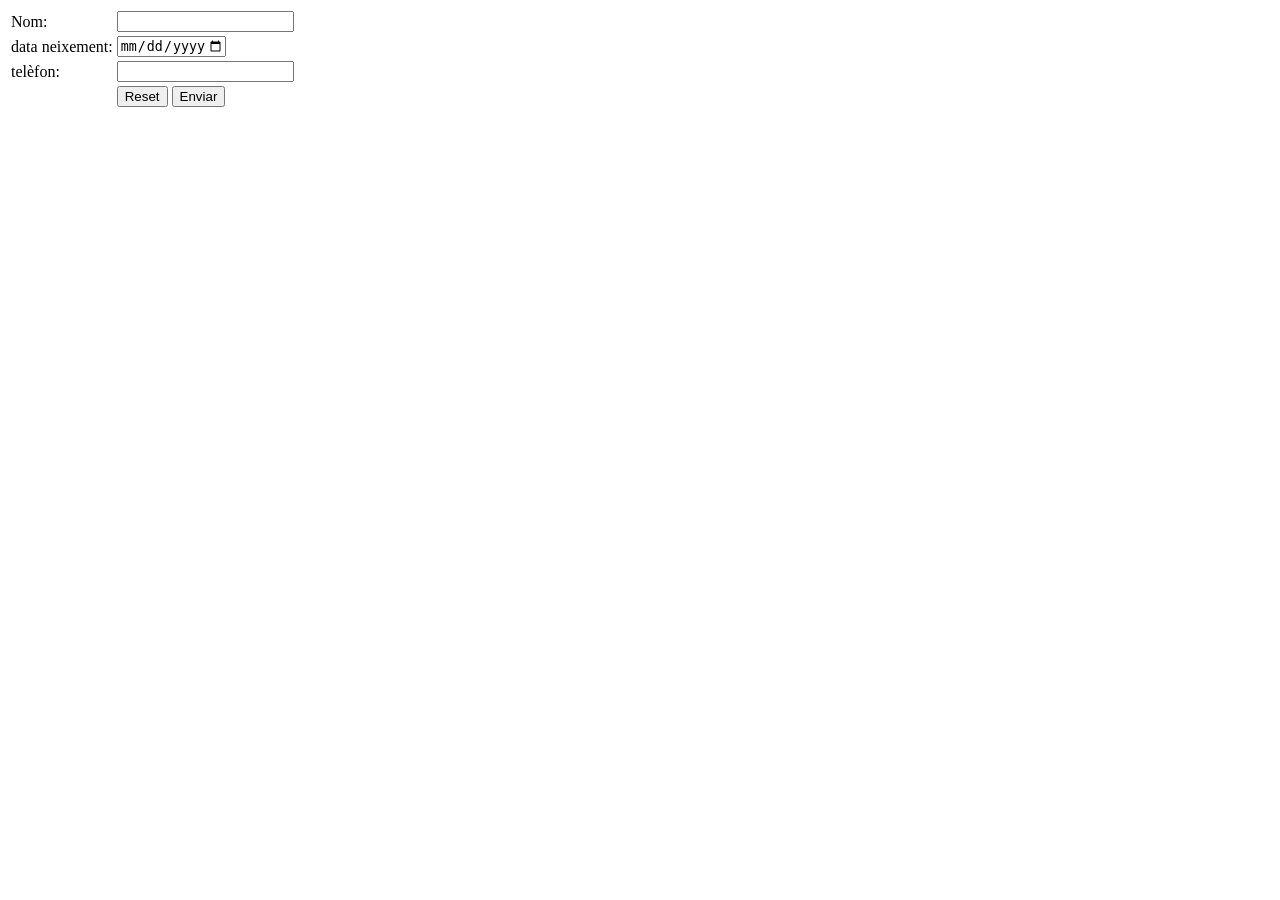
<file: APUNTS/Validacions bones/ValidacioHTML5iJS_v3.html>
<!DOCTYPE html>
<html lang="en">
<head>
    <meta charset="UTF-8">
    <meta name="viewport" content="width=device-width, initial-scale=1.0">
    <title>Vallidació de formulari amb HTML5 i JS</title>
    <script type="text/javascript"src="ValidacioHTML5iJS.js"></script>
    <style> .error {
        border:solid 2px #FF0000; 
}
 </style>
</head>
<body>
    <head>
        <title>Formulari HTML5 i JS</title>
    </head>
    <form action="procesar.php" method="post" id=elFormulari">
        <table>
            <tr>
                <td> Nom: </td> 
                <td>
                    <input type="text" name="nom" id="nom" maxlength="15" pattern="[A-Za-z\s]{2,15}" title="Introdueix entre 2 i 15 lletres" required/>
                </td>
            </tr>
            <tr>   
                <td> data neixement: </td> 
                <td>
                    <input type="date" name="neix" id="neix" step="1" min="1900-01-01" max="2021-12-31" required/>
                </td>
            </tr>
            <tr>
                <td> telèfon: </td> 
                <td>
                    <input type="text" name="tel" id="tel" pattern="^\d{3}\s\d{3}\s\d{3}$" title="El telefono ha de ser amb el següent  format 999 999 999" required/>
                </td>
            </tr>
            <tr>
                <td>&nbsp;</td>
                 <td>
                <input type="reset" name="limpiar" id="limpiar" value="Reset"/>
               <input type="submit" name="enviar" id="enviar" value="Enviar"/> </td>
            </tr>
            
        </table>
        <p id="missatgeError"></p>
    </form>
    
</body>
</html>
</file>
<file: Alumnat/css/styles.css>
/* ============================================================
   ESTILOS PERSONALIZADOS — Reserva de Salas
   ============================================================ */

body {
  background-color: #f4f6f9;
  font-family: 'Segoe UI', sans-serif;
}

.navbar-brand { letter-spacing: 0.5px; }

/* Pestañas */
.nav-tabs .nav-link          { color: #495057; font-weight: 500; }
.nav-tabs .nav-link.active   { font-weight: 700; border-bottom: 3px solid #0d6efd; }

/* Cards genéricas */
.card        { border-radius: 0.6rem; }
.card-header { border-radius: 0.6rem 0.6rem 0 0 !important; font-weight: 600; }

/* Tabla */
thead th { white-space: nowrap; }
.btn-eliminar { padding: 0.2rem 0.6rem; font-size: 0.8rem; }

/* Lista profesores */
#lista-profesores .list-group-item {
  display: flex;
  justify-content: space-between;
  align-items: center;
}

/* Mensajes de error custom */
.error-custom         { color: #dc3545; font-size: .875em; margin-top: .25rem; display: none; }
.error-custom.visible { display: block; }

footer { font-size: 0.85rem; }

/* ============================================================
   PASO TÍTULO (indicador de paso numérico)
   ============================================================ */
.paso-titulo {
  font-size: 1rem;
  font-weight: 600;
  color: #343a40;
  margin-bottom: 1rem;
}

/* ============================================================
   CARDS DE SALA
   ============================================================ */
.sala-card {
  cursor: pointer;
  border: 2px solid #dee2e6;
  border-radius: 0.75rem;
  padding: 1rem 0.9rem;
  background: #fff;
  text-align: center;
  transition: border-color 0.18s, box-shadow 0.18s, background 0.18s;
  position: relative;
  height: 100%;
}

.sala-card:hover {
  border-color: #0d6efd;
  box-shadow: 0 0 0 3px rgba(13,110,253,.15);
}

.sala-card.seleccionada {
  border-color: #0d6efd;
  background: #eef3ff;
}

.sala-check {
  position: absolute;
  top: 6px;
  right: 10px;
  color: #0d6efd;
  font-size: 1rem;
  font-weight: 700;
  display: none;
}
.sala-card.seleccionada .sala-check { display: block; }

.sala-id {
  font-size: 1.35rem;
  font-weight: 800;
  color: #0d6efd;
  line-height: 1.1;
}

.sala-nombre {
  font-size: 0.72rem;
  color: #6c757d;
  margin-bottom: 0.4rem;
}

.sala-tipo {
  font-size: 0.7rem;
  text-transform: uppercase;
  letter-spacing: 0.06em;
  color: #6c757d;
}

.sala-cap {
  font-size: 0.78rem;
  color: #495057;
  margin-top: 2px;
}

.sala-card hr { border-color: #e9ecef; }

/* ============================================================
   CALENDARIO
   ============================================================ */
.calendario-grid {
  display: grid;
  grid-template-columns: repeat(7, 1fr);
  gap: 4px;
  text-align: center;
}

.cal-header-dia {
  font-weight: 600;
  font-size: 0.75rem;
  color: #6c757d;
  padding: 4px 0 8px;
  text-transform: uppercase;
}

.cal-dia {
  border: none;
  background: none;
  border-radius: 50%;
  width: 36px;
  height: 36px;
  margin: auto;
  display: flex;
  flex-direction: column;
  align-items: center;
  justify-content: center;
  font-size: 0.875rem;
  cursor: pointer;
  transition: background 0.15s, color 0.15s;
  position: relative;
  padding: 0;
  line-height: 1;
}

.cal-dia:not(.deshabilitado):not(.vacio):hover {
  background: #dce8ff;
  color: #0d6efd;
}

.cal-dia.hoy {
  background: #0d6efd;
  color: #fff;
  font-weight: 700;
}
.cal-dia.hoy:hover { background: #0b5ed7; color: #fff; }

.cal-dia.deshabilitado {
  color: #ced4da;
  cursor: default;
}
.cal-dia.vacio { cursor: default; }

/* Punto rojo para días con reservas */
.cal-punto {
  width: 5px;
  height: 5px;
  border-radius: 50%;
  background: #dc3545;
  position: absolute;
  bottom: 1px;
  left: 50%;
  transform: translateX(-50%);
}
.cal-dia.hoy .cal-punto { background: #fff; }

/* Leyenda debajo del calendario */
.cal-leyenda {
  display: flex;
  gap: 1.2rem;
  font-size: 0.78rem;
  color: #6c757d;
  align-items: center;
}

.cal-dot-leyenda {
  display: inline-block;
  width: 10px;
  height: 10px;
  border-radius: 50%;
  margin-right: 4px;
}
.dot-reserva { background: #dc3545; }
.dot-hoy     { background: #0d6efd; }

/* ============================================================
   SLOTS DE HORA (modal)
   ============================================================ */
.grid-horas {
  display: grid;
  grid-template-columns: repeat(auto-fill, minmax(120px, 1fr));
  gap: 8px;
}

.slot-hora {
  border: 2px solid;
  border-radius: 0.5rem;
  padding: 0.55rem 0.4rem;
  text-align: center;
  cursor: pointer;
  transition: all 0.15s;
  display: flex;
  flex-direction: column;
  gap: 3px;
  background: #fff;
}

.slot-hora .slot-time   { font-weight: 700; font-size: 0.82rem; }
.slot-hora .slot-estado { font-size: 0.68rem; text-transform: uppercase; letter-spacing: 0.05em; }

/* Libre */
.slot-hora.libre {
  border-color: #198754;
  color: #198754;
  background: #f0faf4;
}
.slot-hora.libre:hover { background: #d1e7dd; }

/* Seleccionada */
.slot-hora.seleccionado {
  border-color: #0d6efd;
  background: #0d6efd;
  color: #fff;
}
.slot-hora.seleccionado .slot-estado { color: rgba(255,255,255,.8); }

/* Ocupada */
.slot-hora.ocupado {
  border-color: #dee2e6;
  background: #f8f9fa;
  color: #adb5bd;
  cursor: not-allowed;
}
</file>
<file: APUNTS/SchoolBellExamen/css/style.css>
/* Espaciado personalizado para mejorar el UX de Bootstrap */
body {
    min-height: 100vh;
}

.card-header {
    font-weight: bold;
    text-transform: uppercase;
    font-size: 0.85rem;
    letter-spacing: 1px;
}

.table th {
    background-color: #f8f9fa;
}

#scheduleBody td {
    vertical-align: middle;
}
</file>
